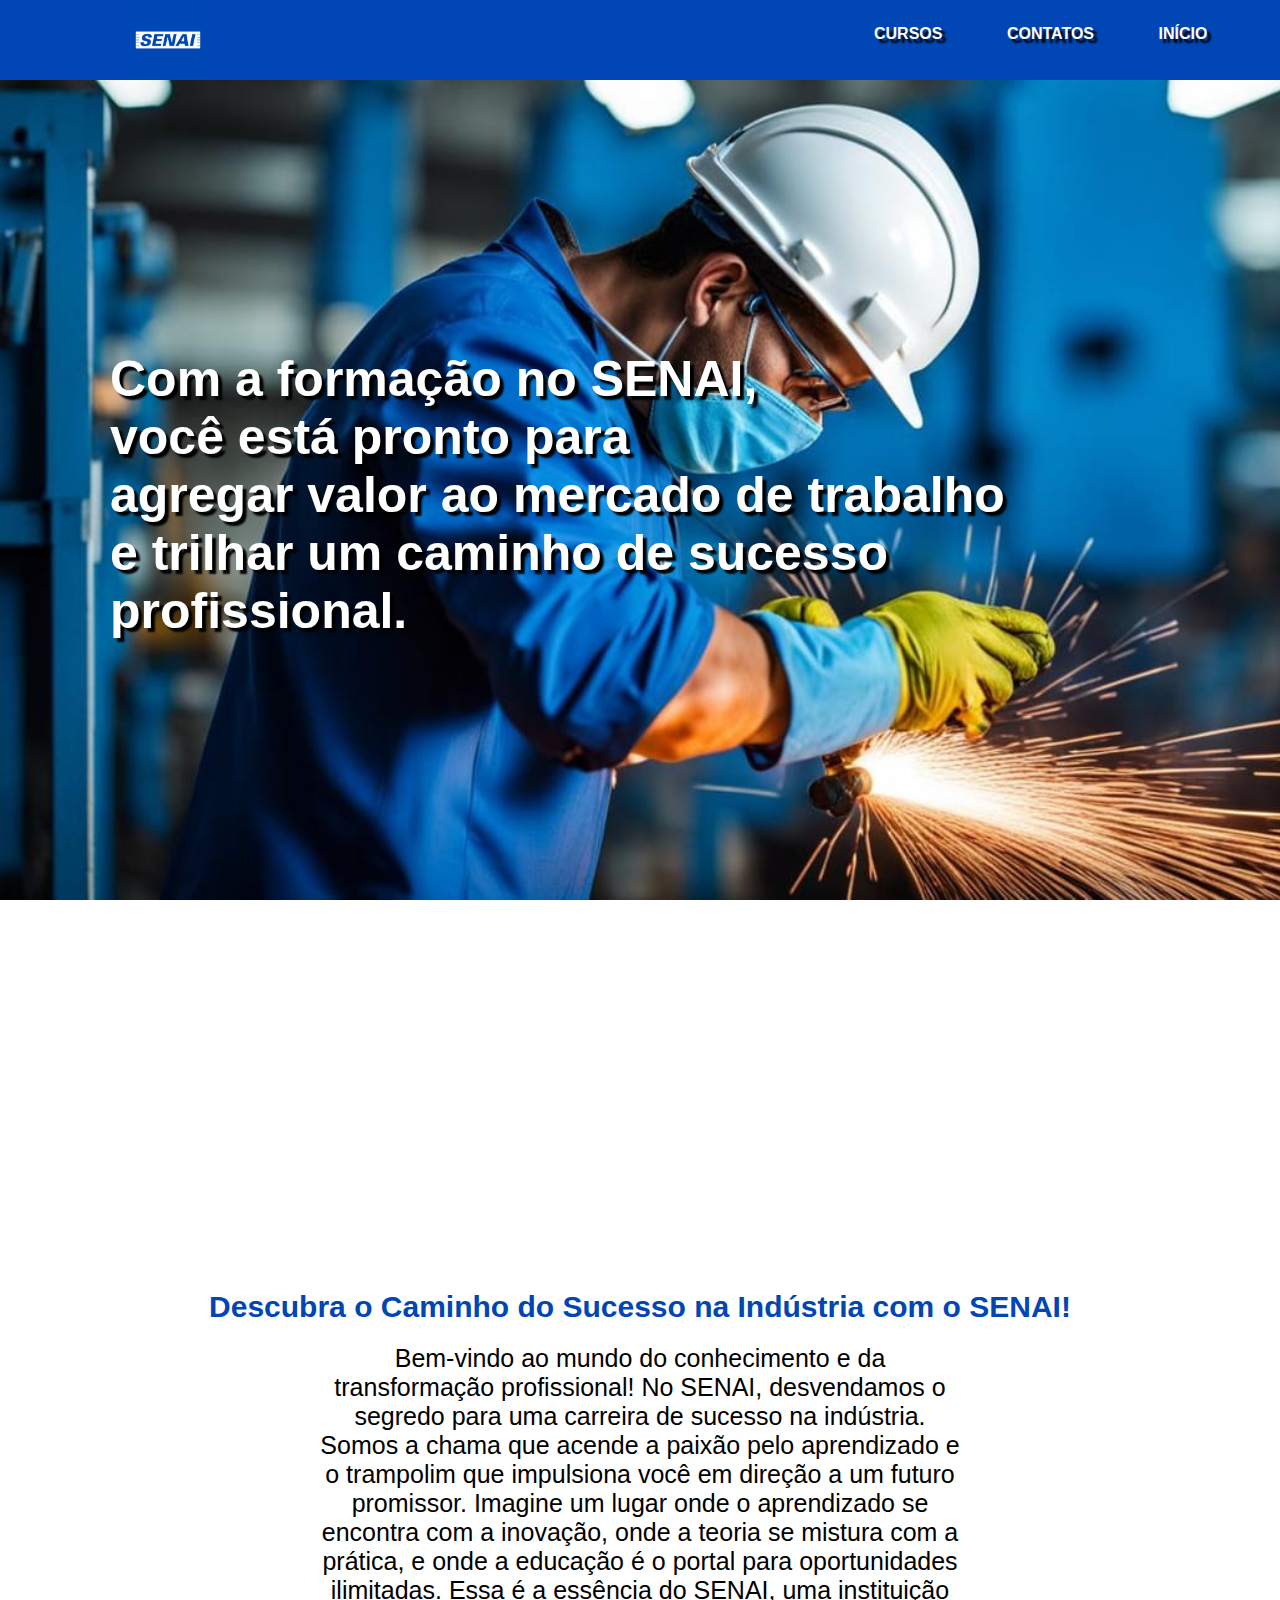
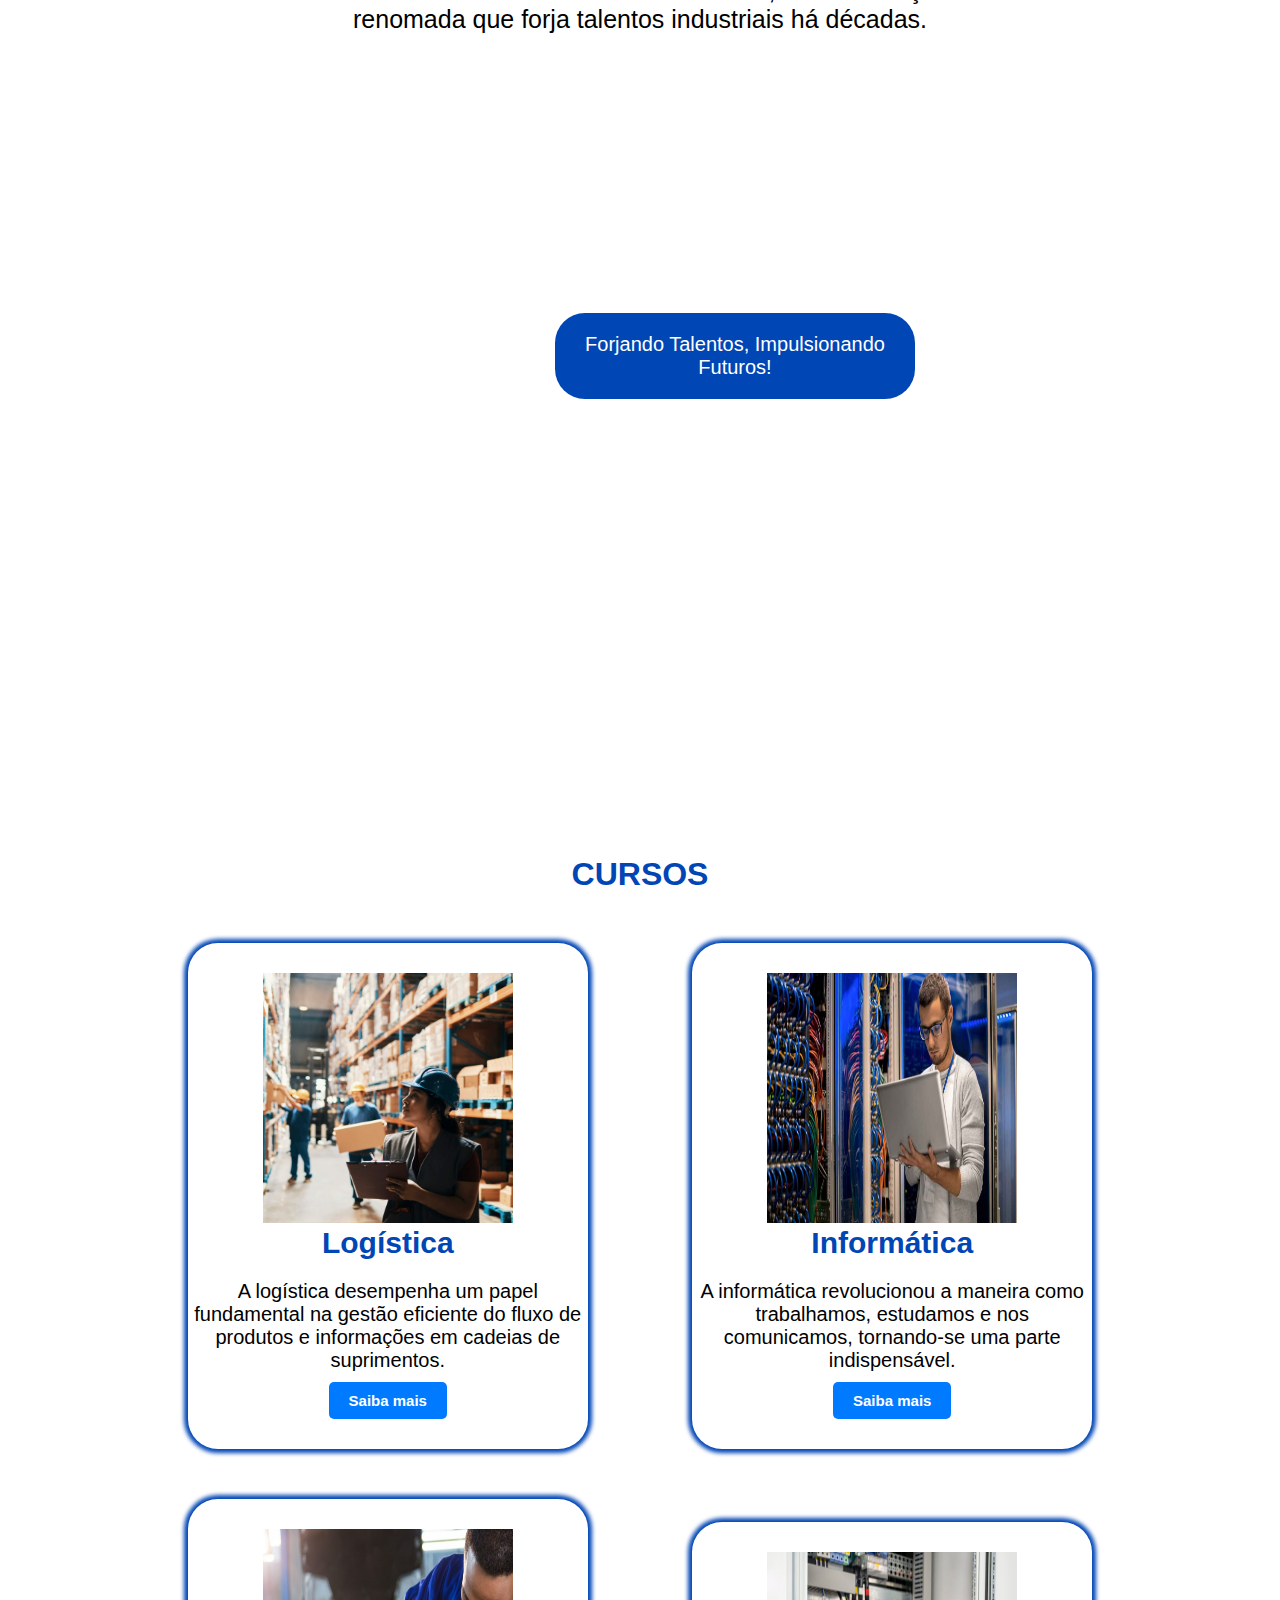
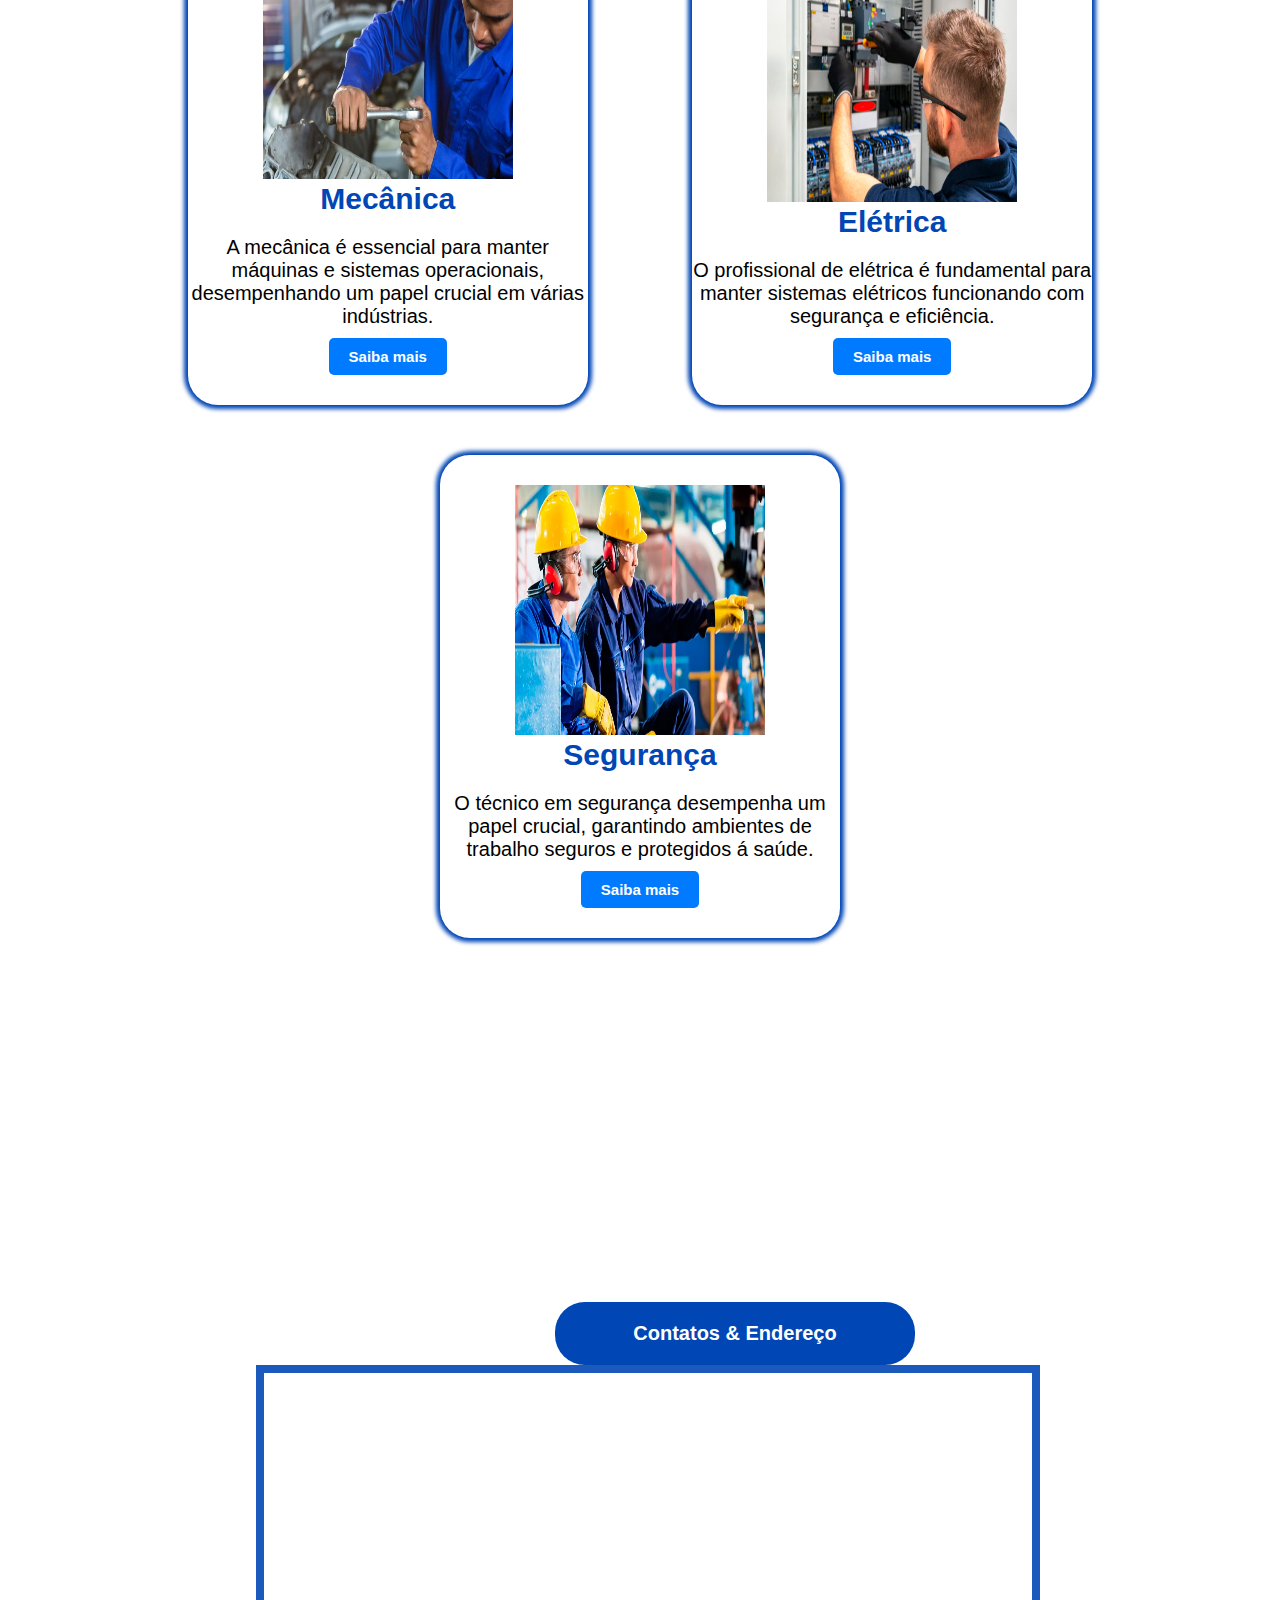
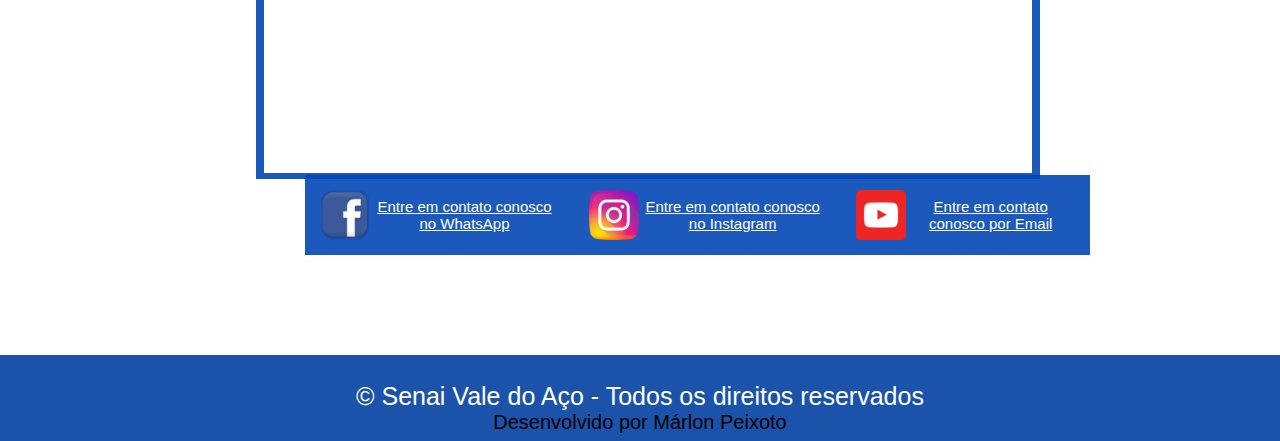
<file: cursos/index.html>
<!DOCTYPE html>
<html lang="en">
<head>
    <meta charset="UTF-8">
    <meta name="viewport" content="width=device-width, initial-scale=1.0">
    <link rel="stylesheet" href="curso.css">
    <link rel="stylesheet" type="text/css" href="curso.css">
    <link rel="shortcut icon" href="thumb.png" type="image/x-icon">
    <title>SENAI</title>
</head>
<body>
    <a id="topo"></a>
    <div class="topo">
        <img src="thumb.png" alt="Logo">

        <div class="links">    
            <a class="seta" href="#topo"></a>
            <a href=#informacoes>CURSOS</a>
            <a href="#contatos">CONTATOS</a>
            <a href="#inicio">INÍCIO</a>
        </div>
    </div>
    <div class="banner" id="inicio">
        <h1 class="titulo">Com a formação no SENAI,<br> você está pronto para <br> agregar valor ao mercado de trabalho <br> e trilhar um caminho de sucesso profissional.</h1>
    </div>
    <div class="cont">
        <h2>Descubra o Caminho do Sucesso na Indústria com o SENAI!</h2>
        <p>Bem-vindo ao mundo do conhecimento e da transformação profissional! No SENAI, desvendamos o segredo para uma carreira de sucesso na indústria. Somos a chama que acende a paixão pelo aprendizado e o trampolim que impulsiona você em direção a um futuro promissor.

            Imagine um lugar onde o aprendizado se encontra com a inovação, onde a teoria se mistura com a prática, e onde a educação é o portal para oportunidades ilimitadas. Essa é a essência do SENAI, uma instituição renomada que forja talentos industriais há décadas. <br>
        <br></p>
    </div>
    <div class="banner2">
        <p class="b2">Forjando Talentos, Impulsionando Futuros!</p>
        <br>
        <br>
        <br>
        <br class="informacoes" id="informacoes"></br>
    </div> 
    <div class="inf" id="informacoes">
        <h1>
            <br>
        CURSOS
        </h1>
        <div class="inf1">
            <img src="logi-separamos-8-cargos-de-logistica-para-voce-conhecer-melhor-a-area.jpg" alt="">
            <h1>Logística</h1>
            <p>A logística desempenha um papel fundamental na gestão eficiente do fluxo de produtos e informações em cadeias de suprimentos.</p>
            <a href="file:///C:/Users/Usu%C3%A1rio/Desktop/cursos/segundo.html" class="btn">Saiba mais</a>
        </div>
        <div class="inf2">
            <img src="informatica-2-1024x538.jpg" alt="">
            <h1>Informática</h1>
            <p>A informática revolucionou a maneira como trabalhamos, estudamos e nos comunicamos, tornando-se uma parte indispensável.</p>
            <a href="file:///C:/Users/Usu%C3%A1rio/Desktop/cursos/segundo.html" class="btn">Saiba mais</a>
        </div>
        <div class="inf3">
            <img src="drm_topo_mecanica-705x435.jpg" alt="">
            <h1>Mecânica</h1>
            <p>A mecânica é essencial para manter máquinas e sistemas operacionais, desempenhando um papel crucial em várias indústrias.</p>
            <a href="file:///C:/Users/Usu%C3%A1rio/Desktop/cursos/segundo.html" class="btn">Saiba mais</a>
        </div>
        <div class="inf4">
            <img src="eletrotecnico-carreira-e1665174067454.jpg" alt="">
            <h1>Elétrica</h1>
            <p>O profissional de elétrica é fundamental para manter sistemas elétricos funcionando com segurança e eficiência.</p>
            <a href="file:///C:/Users/Usu%C3%A1rio/Desktop/cursos/segundo.html" class="btn">Saiba mais</a>
        </div>
        <div class="inf5">
            <img src="seguranca.webp" alt="">
            <h1>Segurança</h1>
            <p>O técnico em segurança desempenha um papel crucial, garantindo ambientes de trabalho seguros e protegidos á saúde.</p>
            <a href="file:///C:/Users/Usu%C3%A1rio/Desktop/cursos/segundo.html" class="btn">Saiba mais</a>
        </div>
        
    </div>

    <div class="banner4">
        <br class="contatos" id="contatos">
        <h2 class="end">Contatos & Endereço</h2>
        <iframe class="bordered-iframe" src="https://www.google.com/maps/embed?pb=!1m18!1m12!1m3!1d7346.254844548052!2d-43.364712467659004!3d-22.98234139602229!2m3!1f0!2f0!3f0!3m2!1i1024!2i768!4f13.1!3m3!1m2!1s0x9bda2ed54ec2e1%3A0x4431d262cad1d163!2sAv.%20Ayrton%20Senna%2C%203000%20-%20Barra%20da%20Tijuca%2C%20Rio%20de%20Janeiro%20-%20RJ%2C%2022775-904!5e0!3m2!1spt-BR!2sbr!4v1642532754862!5m2!1spt-BR!2sbr" frameborder="0"></iframe>
        <iframe src="" frameborder="0"></iframe>
        
        <div class="contact-icons">
            <a href="https://www.facebook.com/FIEMG" target="_blank">
              <img src="facebook_22567.png" alt="Facebook">
              Entre em contato conosco no WhatsApp
            </a>
            <a href="https://www.instagram.com/sesisenaifiemgvaledoaco/" target="_blank">
              <img class="mei" src="inin.png" alt="Instagram">
              Entre em contato conosco no Instagram
            </a>
            <a href="https://www.youtube.com/user/SISTEMAFIEMG">
              <img class="me" src="youtu.png" alt="Youtube">
              Entre em contato conosco por Email
            </a>
          </div>
          
        
    </div>
</div>    
    
</div>
    <div class="rodape">
        <p class="final ">&copy; Senai Vale do Aço - Todos os direitos reservados</p>
        <span>Desenvolvido por Márlon Peixoto<span>
        <a href="#banner"></a>
    </div>
    
</body>
</html>
</file>
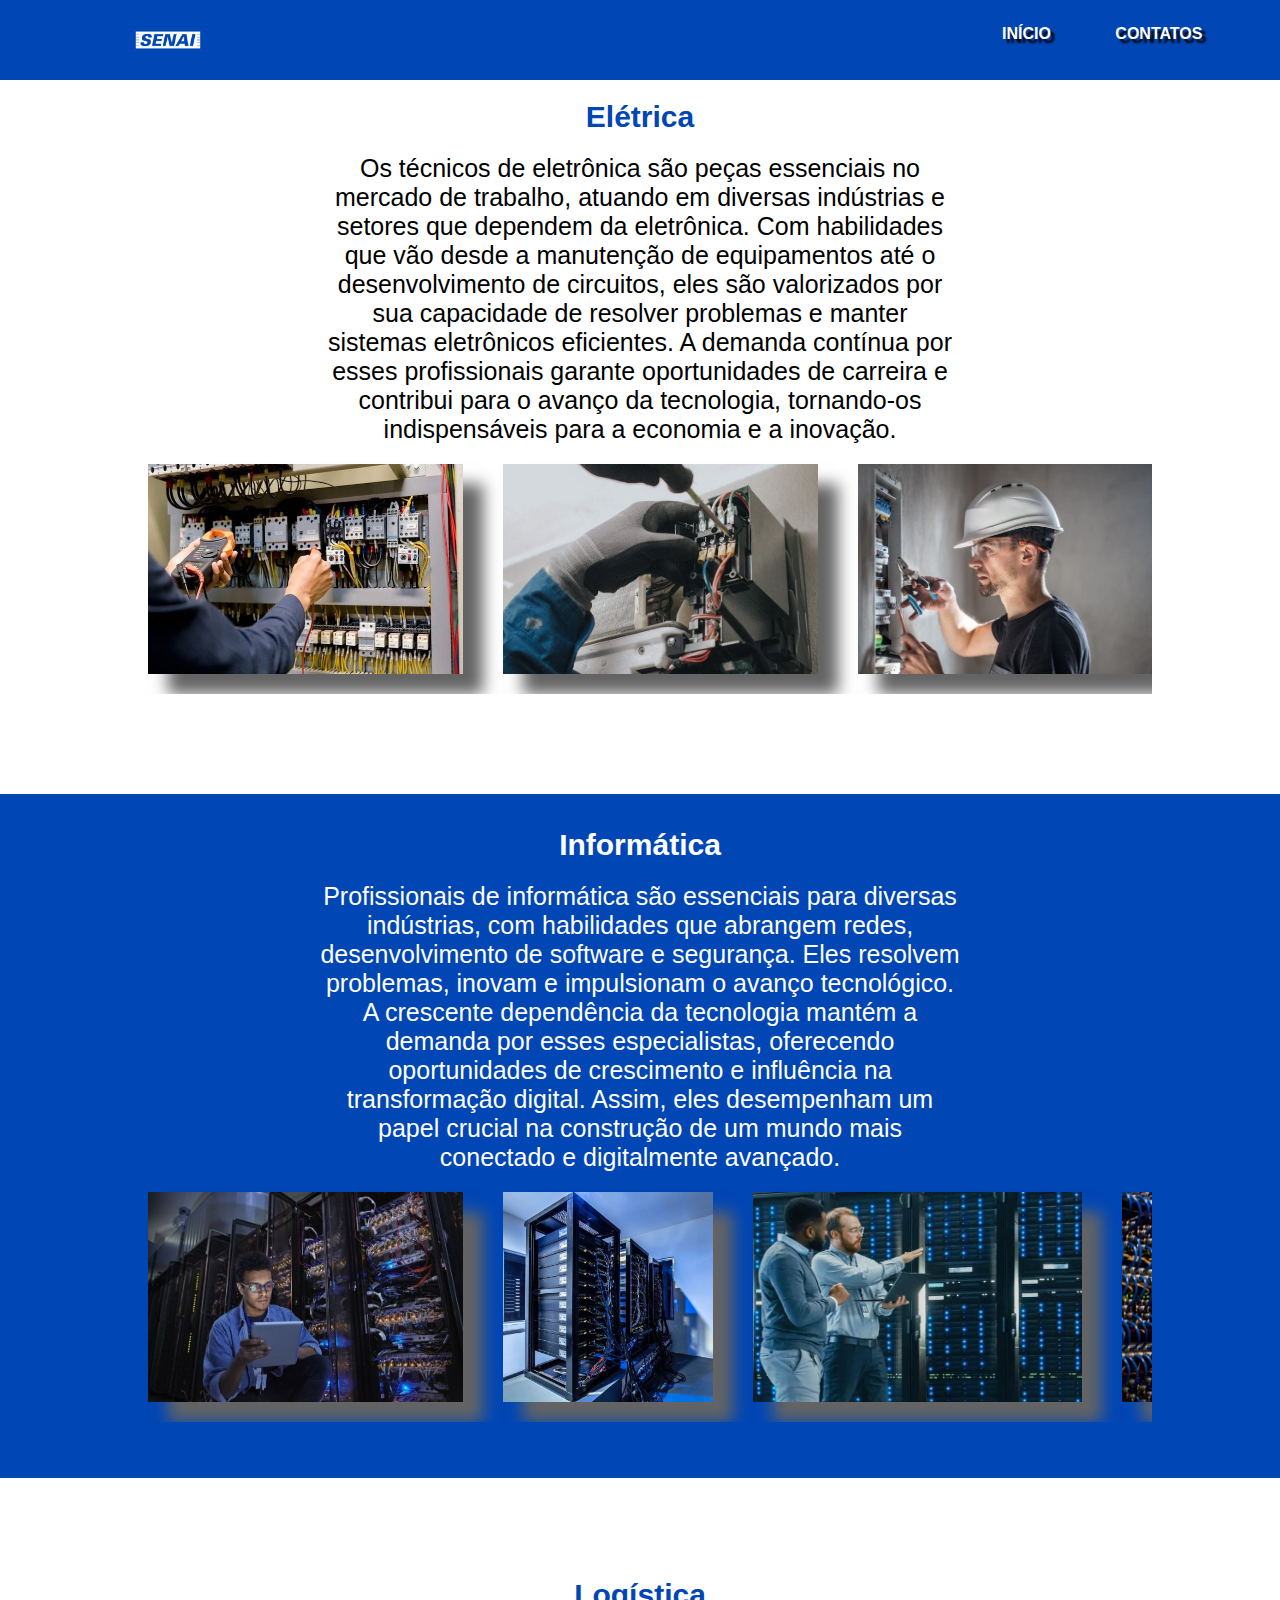
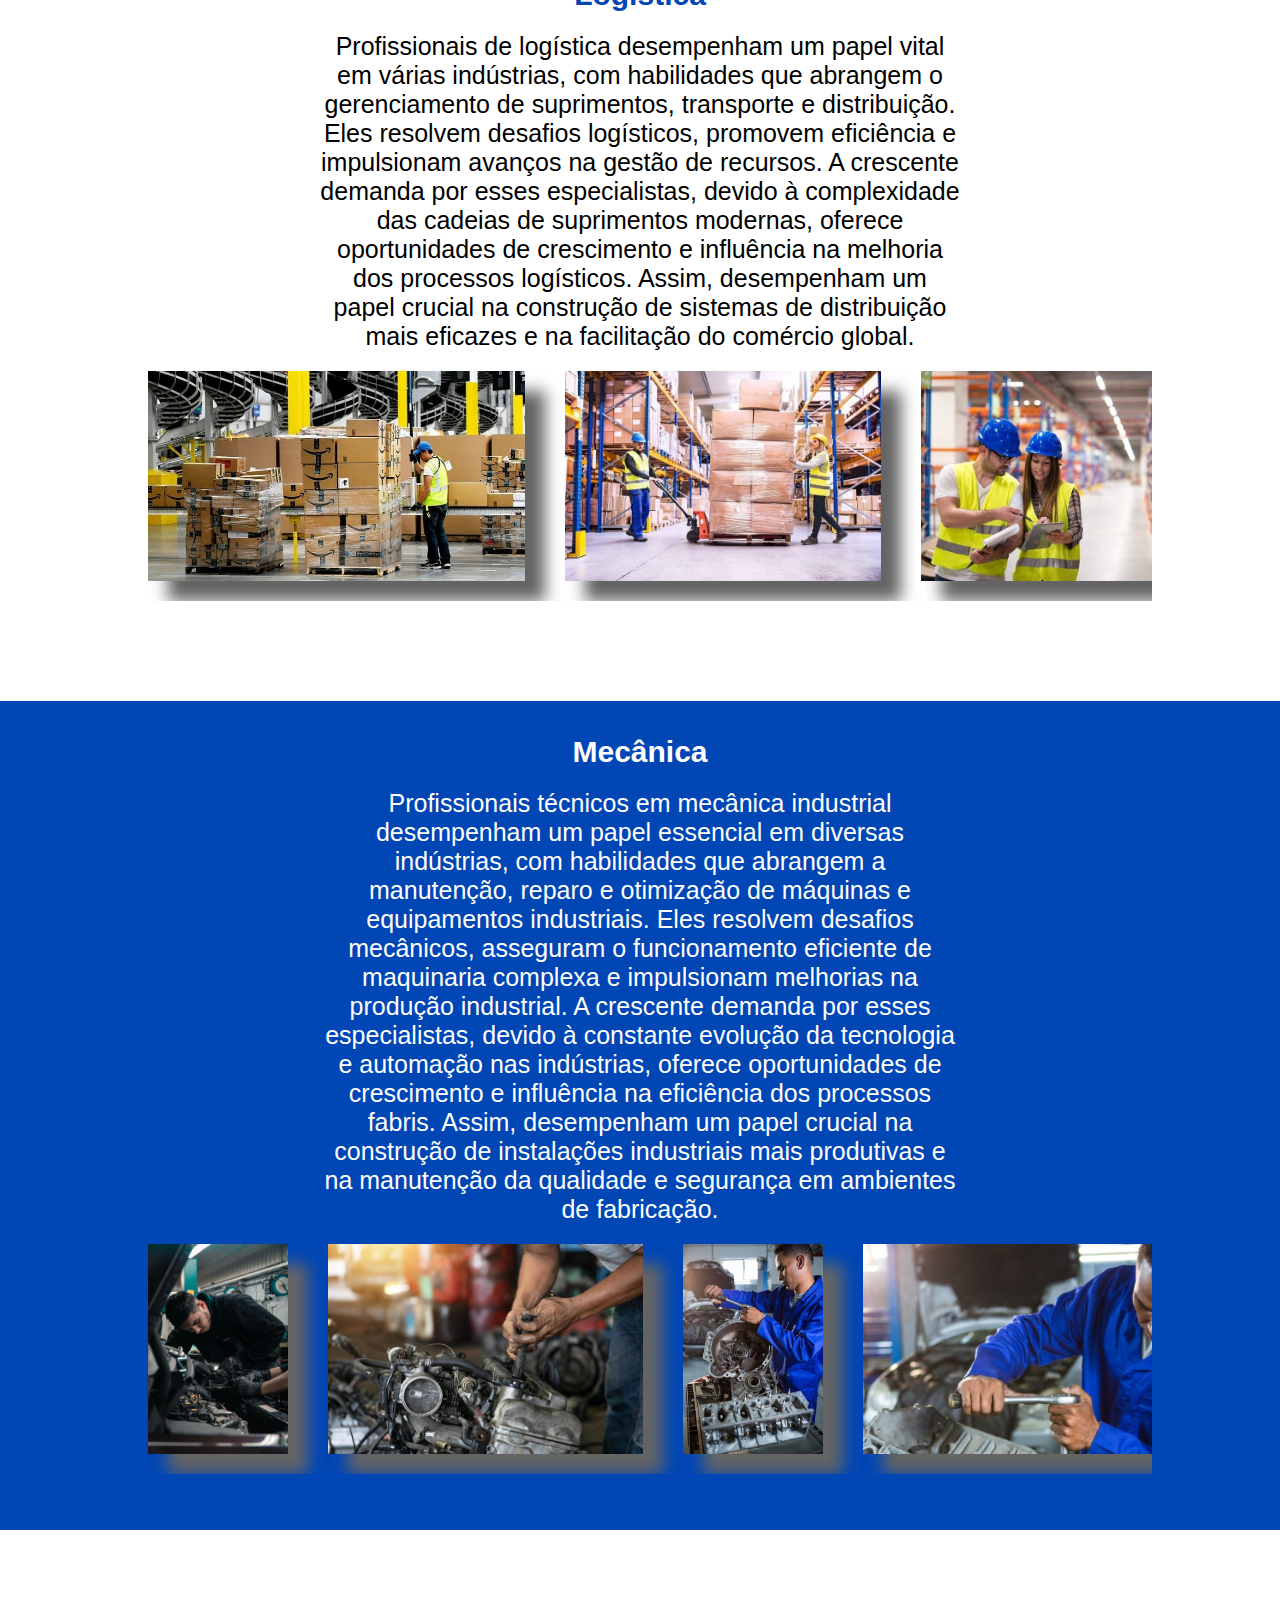
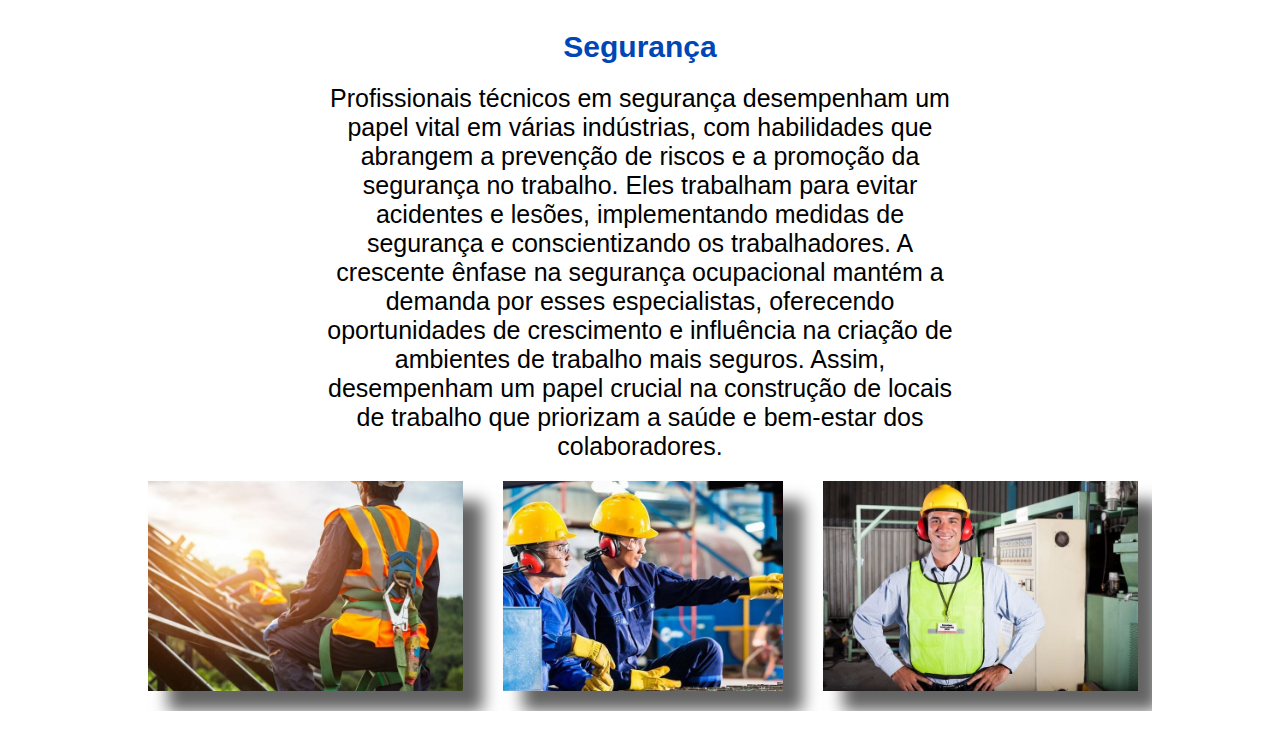
<file: cursos/segundo.html>
<!DOCTYPE html>
<html lang="en">
<head>
    <meta charset="UTF-8">
    <meta name="viewport" content="width=device-width, initial-scale=1.0">
    <link rel="stylesheet" href="curso.css">
    <link rel="stylesheet" type="text/css" href="novo.css">
    <link rel="shortcut icon" href="thumb.png" type="image/x-icon">
    <title>SENAI</title>
</head>
<body>

    <div class="topo">
        <img src="thumb.png" alt="Logo">

        <div class="links">    
            <a class="seta" href="#topo"></a>
            <a href=index.html#inicio>INÍCIO</a>
            <a href=index.html#contatos>CONTATOS</a>

        </div>
    </div>
        <h2 id="eletrica">Elétrica</h2>
        <p>Os técnicos de eletrônica são peças essenciais no mercado de trabalho, atuando em diversas indústrias e setores que dependem da eletrônica. Com habilidades que vão desde a manutenção de equipamentos até o desenvolvimento de circuitos, eles são valorizados por sua capacidade de resolver problemas e manter sistemas eletrônicos eficientes. A demanda contínua por esses profissionais garante oportunidades de carreira e contribui para o avanço da tecnologia, tornando-os indispensáveis para a economia e a inovação.</p>
  
    
      <div class="secao">
        <div class="galeria">
          <img class="imagem-sombra" src="eletrica/WhatsApp Image 2023-10-23 at 17.46.14.jpeg" alt="Superman">
          <img class="imagem-sombra" src="eletrica/WhatsApp Image 2023-10-23 at 17.46.15 (1).jpeg" alt="Clark e Jordan">
          <img class="imagem-sombra" src="eletrica/WhatsApp Image 2023-10-23 at 17.46.15 (2).jpeg" alt="Lois e Clark">
          <img class="imagem-sombra" src="eletrica/WhatsApp Image 2023-10-23 at 17.46.15 (3).jpeg" alt="Jonathan e Lois">
          <img class="imagem-sombra" src="eletrica/WhatsApp Image 2023-10-23 at 17.46.15.jpeg" alt="Lois e Jordan">
          <img class="imagem-sombra" src="eletrica/WhatsApp Image 2023-10-23 at 17.46.16.jpeg" alt="Jordan e Jonathan">
        </div>
        </div>
    </div>

    <div class="azul">

        <h2 class="branco">
            <br>Informática</h2>
        <p class="branco">Profissionais de informática são essenciais para diversas indústrias, com habilidades que abrangem redes, desenvolvimento de software e segurança. Eles resolvem problemas, inovam e impulsionam o avanço tecnológico. A crescente dependência da tecnologia mantém a demanda por esses especialistas, oferecendo oportunidades de crescimento e influência na transformação digital. Assim, eles desempenham um papel crucial na construção de um mundo mais conectado e digitalmente avançado.</p>
      
    
      <div class="secao">
        <div class="galeria">
          <img class="imagem-sombra" src="informatica/WhatsApp Image 2023-10-23 at 17.47.12 (1).jpeg" alt="Superman">
          <img class="imagem-sombra" src="informatica/WhatsApp Image 2023-10-23 at 17.47.12 (2).jpeg" alt="Clark e Jordan">
          <img class="imagem-sombra" src="informatica/WhatsApp Image 2023-10-23 at 17.47.12.jpeg" alt="Lois e Clark">
          <img class="imagem-sombra" src="informatica/WhatsApp Image 2023-10-23 at 17.47.13 (1).jpeg" alt="Jonathan e Lois">
          <img class="imagem-sombra" src="informatica/WhatsApp Image 2023-10-23 at 17.47.13.jpeg" alt="Lois e Jordan">

        </div>
        <br>
        <br>
        </div>
    </div>
        <h2>Logística</h2>
        <p>
          Profissionais de logística desempenham um papel vital em várias indústrias, com habilidades que abrangem o gerenciamento de suprimentos, transporte e distribuição. Eles resolvem desafios logísticos, promovem eficiência e impulsionam avanços na gestão de recursos. A crescente demanda por esses especialistas, devido à complexidade das cadeias de suprimentos modernas, oferece oportunidades de crescimento e influência na melhoria dos processos logísticos. Assim, desempenham um papel crucial na construção de sistemas de distribuição mais eficazes e na facilitação do comércio global.</p>
      
    
      <div class="secao">
        <div class="galeria">
          <img class="imagem-sombra" src="logistica/WhatsApp Image 2023-10-23 at 17.47.34.jpeg" alt="Superman">
          <img class="imagem-sombra" src="logistica/WhatsApp Image 2023-10-23 at 17.47.35 (1).jpeg" alt="Clark e Jordan">
          <img class="imagem-sombra" src="logistica/WhatsApp Image 2023-10-23 at 17.47.35 (2).jpeg" alt="Lois e Clark">
          <img class="imagem-sombra" src="logistica/WhatsApp Image 2023-10-23 at 17.47.35 (3).jpeg" alt="Jonathan e Lois">
          <img class="imagem-sombra" src="logistica/WhatsApp Image 2023-10-23 at 17.47.35.jpeg" alt="Lois e Jordan">

        </div>
        </div>    
    </div>   




    <div class="azul">
        <h2 class="branco">
            <br>
            Mecânica</h2>
        <p class="branco">Profissionais técnicos em mecânica industrial desempenham um papel essencial em diversas indústrias, com habilidades que abrangem a manutenção, reparo e otimização de máquinas e equipamentos industriais. Eles resolvem desafios mecânicos, asseguram o funcionamento eficiente de maquinaria complexa e impulsionam melhorias na produção industrial. A crescente demanda por esses especialistas, devido à constante evolução da tecnologia e automação nas indústrias, oferece oportunidades de crescimento e influência na eficiência dos processos fabris. Assim, desempenham um papel crucial na construção de instalações industriais mais produtivas e na manutenção da qualidade e segurança em ambientes de fabricação.</p>
      
    
      <div class="secao">
        <div class="galeria">
          <img class="imagem-sombra" src="mecanica/WhatsApp Image 2023-10-23 at 17.47.54 (1).jpeg" alt="Superman">
          <img class="imagem-sombra" src="mecanica/WhatsApp Image 2023-10-23 at 17.47.54.jpeg" alt="Clark e Jordan">
          <img class="imagem-sombra" src="mecanica/WhatsApp Image 2023-10-23 at 17.47.55 (1).jpeg" alt="Lois e Clark">
          <img class="imagem-sombra" src="mecanica/WhatsApp Image 2023-10-23 at 17.47.55 (2).jpeg" alt="Jonathan e Lois">
          <img class="imagem-sombra" src="mecanica/WhatsApp Image 2023-10-23 at 17.47.55.jpeg" alt="Lois e Jordan">
        </div>
            <br>
            <br>
        </div>   
    </div>    





        <h2>Segurança</h2>
        <p>Profissionais técnicos em segurança desempenham um papel vital em várias indústrias, com habilidades que abrangem a prevenção de riscos e a promoção da segurança no trabalho. Eles trabalham para evitar acidentes e lesões, implementando medidas de segurança e conscientizando os trabalhadores. A crescente ênfase na segurança ocupacional mantém a demanda por esses especialistas, oferecendo oportunidades de crescimento e influência na criação de ambientes de trabalho mais seguros. Assim, desempenham um papel crucial na construção de locais de trabalho que priorizam a saúde e bem-estar dos colaboradores.</p>
    
      <div class="secao">
        <div class="galeria">
          <img class="imagem-sombra" src="segurança/WhatsApp Image 2023-10-24 at 18.02.24.jpeg" alt="Superman">
          <img class="imagem-sombra" src="segurança/WhatsApp Image 2023-10-24 at 18.02.23 (3).jpeg" alt="Clark e Jordan">
          <img class="imagem-sombra" src="segurança/WhatsApp Image 2023-10-24 at 18.02.23.jpeg" alt="Lois e Clark">
          <img class="imagem-sombra" src="segurança/WhatsApp Image 2023-10-24 at 18.02.24 (1).jpeg" alt="Jonathan e Lois">
          <img class="imagem-sombra" src="segurança/WhatsApp Image 2023-10-24 at 18.02.24 (2).jpeg" alt="Lois e Jordan">

        </div>
        </div>
</file>
<file: cursos/curso.css>
@media screen and (min-width: 1024px) {

*{
    margin: 0;
    padding: 0;
}


body{
    font-family: 'Segoe UI', Tahoma, Geneva, Verdana, sans-serif;
}
.topo {
    background-color: #0046B5;
    height: 80px;
    position: fixed;
    width: 100vw;
    display: flex;
    box-sizing: border-box;
    z-index: 1000;
}

.links {
    margin-left: 45vw; 
    margin-top: 25px;
    text-decoration: none;
    font-weight: bold;
}

.links a {
    color: #fefefe;
    text-decoration: none;
    margin: 5px;
    text-shadow: 4px 4px 2px #000;
    font-family: 'Segoe UI', Tahoma, Geneva, Verdana, sans-serif;
    margin: 30px; 
}



.topo img {
    margin-left: 10vw;
    width: 80px;
    height: 80px;
}

body {
    margin: 0;
    padding: 0;
    text-align: center;
    overflow-x: hidden;
}

h2 {
    font-family: 'Segoe UI', Tahoma, Geneva, Verdana, sans-serif;
    font-size: 30px;
    text-align: center;
    color: #0046B5;
    margin-top: 50px;
    
}

h3 {
    font-family: 'Segoe UI', Tahoma, Geneva, Verdana, sans-serif;
    font-size: 20px;
    text-align: center;
    color: #ffffff;
}
.titulo {
    font-size: 50px;
    color: #ffffff;
    text-align: left;
    width: 1000px;
    margin-left: 110px;
    margin-top: -50px; 
    transform: translateY(0px);
    animation: float 8s ease-in-out infinite;
    text-shadow: 4px 4px 2px #000;
}

@keyframes float {
    0% {
        transform: translateY(-10px); 
    }
    50% {
        transform: translateY(-40px); 
    }
    100% {
        transform: translateY(-10px); 
    }
}


.cont {
    background-color: white;
    text-align: justify;
}

.informacoes{
    margin-top: 20px;
}

.banner{
    background-attachment: fixed;
    text-align: center;
    height: -300px;
    padding-top: 400px;
    background-size: cover;
    padding-bottom: 600px;
    color: white;
    font-family: 'Segoe UI', Tahoma, Geneva, Verdana, sans-serif;
    font-size: 55px;
    padding: 100;



}

.banner2,.banner4,
.banner5 {
    background-attachment: fixed;
    text-align: center;
    min-height: 400px;
    padding-top: 150px;
    background-size: cover;
    padding-bottom: 100px;
    color: white;
    font-family: 'Segoe UI', Tahoma, Geneva, Verdana, sans-serif;
    font-size: 55px;
    padding: 100;
}

.banner {
    background-image: url(essa.jpeg);
}

.banner2 {
    background-image: url(aquela2.jpeg);
}


.banner4 {
    background-image: url(mel.jpeg);
}

.cursos {
    flex: 1;
    width: calc(50% - 20px);
    text-align: center;

}
.inf1 img:hover,
.inf2 img:hover,
.inf3 img:hover,
.inf4 img:hover,
.inf5 img:hover {
    transform: scale(1.1); /* zoom */
}


.inf h1{
    color: #0046B5;

}
.inf p{
    font-size: 20px;

}
.inf{
    padding-bottom: 100px;
}
.inf1 img{
    width: 250px;
    height: 250px;
    display: inline-block;
}
.inf2 img{
    width: 250px;
    height: 250px;
     display: inline-block;
}
.inf3 img{
    width: 250px;
    height: 250px;
    display: inline-block;
}
.inf4 img{
    width: 250px;
    height: 250px;
    display: inline-block;
}
.inf5 img{
    width: 250px;
    height: 250px;
    display: inline-block;
}
.inf p{
    width: 400px;
    margin-left: 0px;
} 
.inf4, .inf5{
    margin-bottom: -100px;
    margin-top: 100px;
}
.inf1, .inf2, .inf3, .inf4, .inf5{
     display: inline-block;
    text-align: center;
    padding-top: 30px;
    padding-bottom: 30px;
    margin: 0 50px;
    font-size: 15px;
    box-shadow: 0 0 4px 4px #0046B5;
    border-radius: 30px;
    margin-top: 50px;
}

p {
    font-family: 'Segoe UI', Tahoma, Geneva, Verdana, sans-serif;
    font-size: 25px;
    width: 50%;
    height: 50%;
    margin-left: 25%;
    text-align: center;
    margin-top: 20px;
}

.b2{   
    border-radius: 30px;
    margin-top: 100px;
    font-size: 5px;
    color: #ffffff;
    text-align: center;
    width: 1000px;
    margin-left: 260px; 
    transform: translatey(0px);
    animation: float 3s ease-in-out infinite;

}
@keyframes float {
    0% {
        transform: translateY(0px);
    }
    50% {
        transform: translateY(-30px);
    }
    100% {
        transform: translateY(0px);
    }
}

.b2, .end, .meio {
    background-color: #0046B5;
    padding: 20px;
    color: white;
    font-size: 20px;
    margin-left: 30%;
    margin-right: 30%;
    width: 25%;
    text-align: center;
    margin-left: 555px;
    border-radius: 30px;
}

.c{
    background-color: #0046B5;
    padding: 10px;
    color: white;
    font-size: 30px;
    margin-left: 30%;
    margin-right: 30%;
    width: 40%;
}

.contatos {
    padding-top: 20px;
    padding-bottom: 20px;
    
}

.box-contatos p{
    background-color: #0046B5;
    padding: 20px;
    color: white;
    font-size: 20px;
    margin-left: 30%;
    margin-right: 30%;
    width: 40%;
    text-align: center;
    margin-left: 440px;
    border-radius: 30px;
}

.rodape {
    background-color: #154da7f7;
    font-size: 20px;
    box-sizing: border-box;
    color: white;
    right: 200px;
    width: -100px;
    padding: 7px;
    justify-content: center;
}

span {
    color: #000000;
    font-size: 20px;
}

.final {
    width: 50%;
    margin-left: 25%;
}

iframe {
    width: 800px;
    height: 400px;
    border: 0;
    padding: 0;
    text-align: center;
    width: 60%;
    margin-left: 20%;
    margin-right: 20%;
    margin-bottom: -200px;
}
.bordered-iframe {
    border-left: 8px solid #0045b5e4; 
    border-right: 8px solid #0045b5e4; 
    border-top: 8px solid #0045b5e4; 
    border-bottom: 6px solid #0045b5e4; 
}
      
    

.contact-icons {
    display: flex;
    justify-content: center;
    align-items: center;
    gap: 30px; 
    margin-top: -30px;
    background-color: #0045b5e4;
    padding: 15px;
    padding-bottom: 15px; 
    width: 59%;
    margin-left: 305px;
  }
  
  .contact-icons a {
    display: flex;
    align-items: center;
    color: white; 
    font-size: 15px;
  }
  
  .contact-icons img {
    width: 50px;
    height: 50px;
  }
  
  .contact-icons .mei {
    margin-left: 0; 
  }
  
  .contact-icons .me {
    margin-left: 0; 
  }
  
  .btn {
    display: inline-block;
    padding: 10px 20px;
    background-color: #007bff;
    color: #fff;
    text-decoration: none;
    border: none;
    border-radius: 5px;
    font-weight: bold;
    margin-top: 10px;
    transition: background-color 0.3s;
  }
  
  .btn:hover {
    background-color: #0056b3;
  }

}
</file>
<file: cursos/novo.css>
@media screen and (min-width: 1024px) {

*{
    margin: 0;
    padding: 0;
}
body{

    font-family: 'Segoe UI', Tahoma, Geneva, Verdana, sans-serif;
    margin: 0;
    padding: 0;
    text-align: center;


}
body {
    margin: 0;
    padding: 0;
}

.topo {
    background-color: #0046B5;
    height: 80px;
    position: fixed;
    width: 100vw;
    display: flex;
    box-sizing: border-box;
    z-index: 1000;
    top: 0; 
}

.topo img {
    margin-left: 10vw;
    width: 80px;
    height: 80px;
}

.links {
    margin-left: 55vw;
    margin-top: 25px;
    text-decoration: none;
    font-weight: bold;
}

.links a {
    color: #fefefe;
    text-decoration: none;
    margin: 5px;
    text-shadow: 4px 4px 2px #000;
    font-family: 'Segoe UI', Tahoma, Geneva, Verdana, sans-serif;
    margin: 30px;
}


.secao{
    width: 100%;
    max-width: 1024px;
    margin: 0 auto;
    text-align: center; 
}

.galeria{
    display: flex;
    overflow: scroll;
    margin: 0 auto 20px auto;
    height: 250px;
    padding-right: 70px;
    text-align: justify;
    overflow-y: hidden;
}
h2{
    margin-top: 100px;
}
.imagem-sombra{
    box-shadow:20px 20px 15px #646464 ;
    margin: 20px;
    
}
.azul{
    background-color: #0046B5;
}
.branco{
    color: #fefefe;
}
}
</file>
